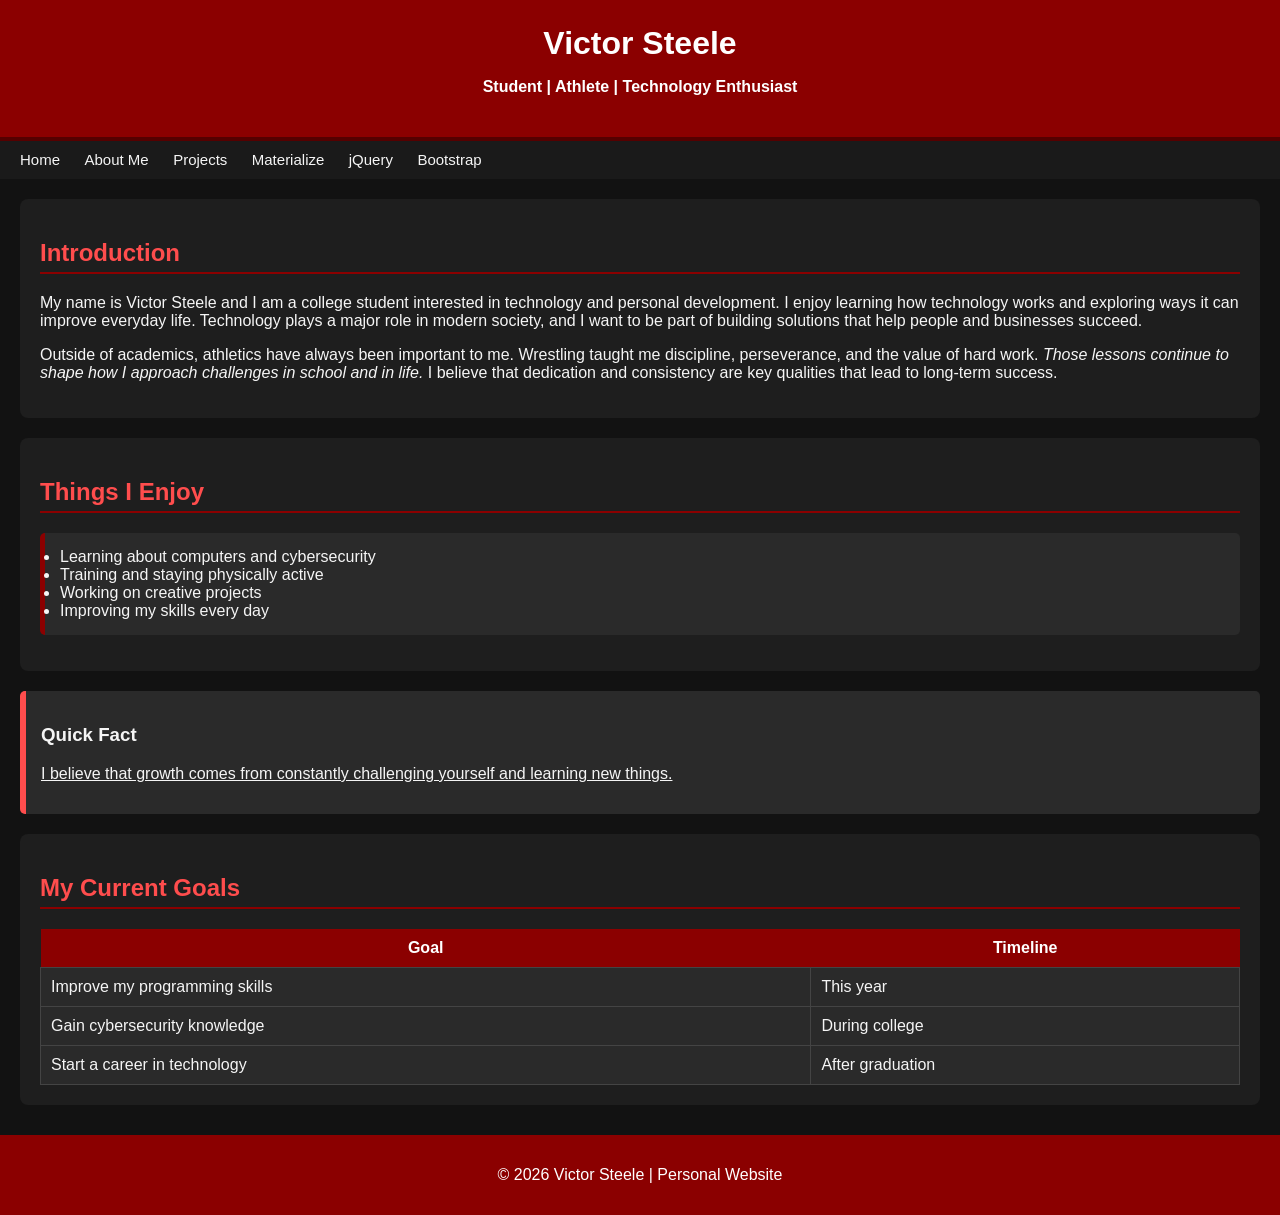
<file: index.html>
<!DOCTYPE html>
<html lang="en">
<head>
    <meta charset="UTF-8">
    <title>About Victor Steele</title>
    <link rel="stylesheet" href="style.css">
</head>
<body>

<header>
    <h1>Victor Steele</h1>
    <p><b>Student | Athlete | Technology Enthusiast</b></p>
</header>

<nav>
    <a href="index.html">Home</a>
    <a href="aboutme.html">About Me</a>
    <a href="proj.html">Projects</a>
    <a href="materialize.html">Materialize</a>
    <a href="jquery.html">jQuery</a>
    <a href="bootstrap.html">Bootstrap</a>
</nav>

<section>
    <h2>Introduction</h2>
    <p>
        My name is Victor Steele and I am a college student interested in technology and personal development.
        I enjoy learning how technology works and exploring ways it can improve everyday life.
        Technology plays a major role in modern society, and I want to be part of building solutions that help people and businesses succeed.
    </p>
    <p>
        Outside of academics, athletics have always been important to me. Wrestling taught me discipline, perseverance,
        and the value of hard work. <i>Those lessons continue to shape how I approach challenges in school and in life.</i>
        I believe that dedication and consistency are key qualities that lead to long-term success.
    </p>
</section>

<section>
    <h2>Things I Enjoy</h2>
    <ul>
        <li>Learning about computers and cybersecurity</li>
        <li>Training and staying physically active</li>
        <li>Working on creative projects</li>
        <li>Improving my skills every day</li>
    </ul>
</section>

<aside>
    <h3>Quick Fact</h3>
    <p><u>I believe that growth comes from constantly challenging yourself and learning new things.</u></p>
</aside>

<section>
    <h2>My Current Goals</h2>
    <table>
        <tr>
            <th>Goal</th>
            <th>Timeline</th>
        </tr>
        <tr>
            <td>Improve my programming skills</td>
            <td>This year</td>
        </tr>
        <tr>
            <td>Gain cybersecurity knowledge</td>
            <td>During college</td>
        </tr>
        <tr>
            <td>Start a career in technology</td>
            <td>After graduation</td>
        </tr>
    </table>
</section>

<footer>
    <p>© 2026 Victor Steele | Personal Website</p>
</footer>

</body>
</html>
</file>
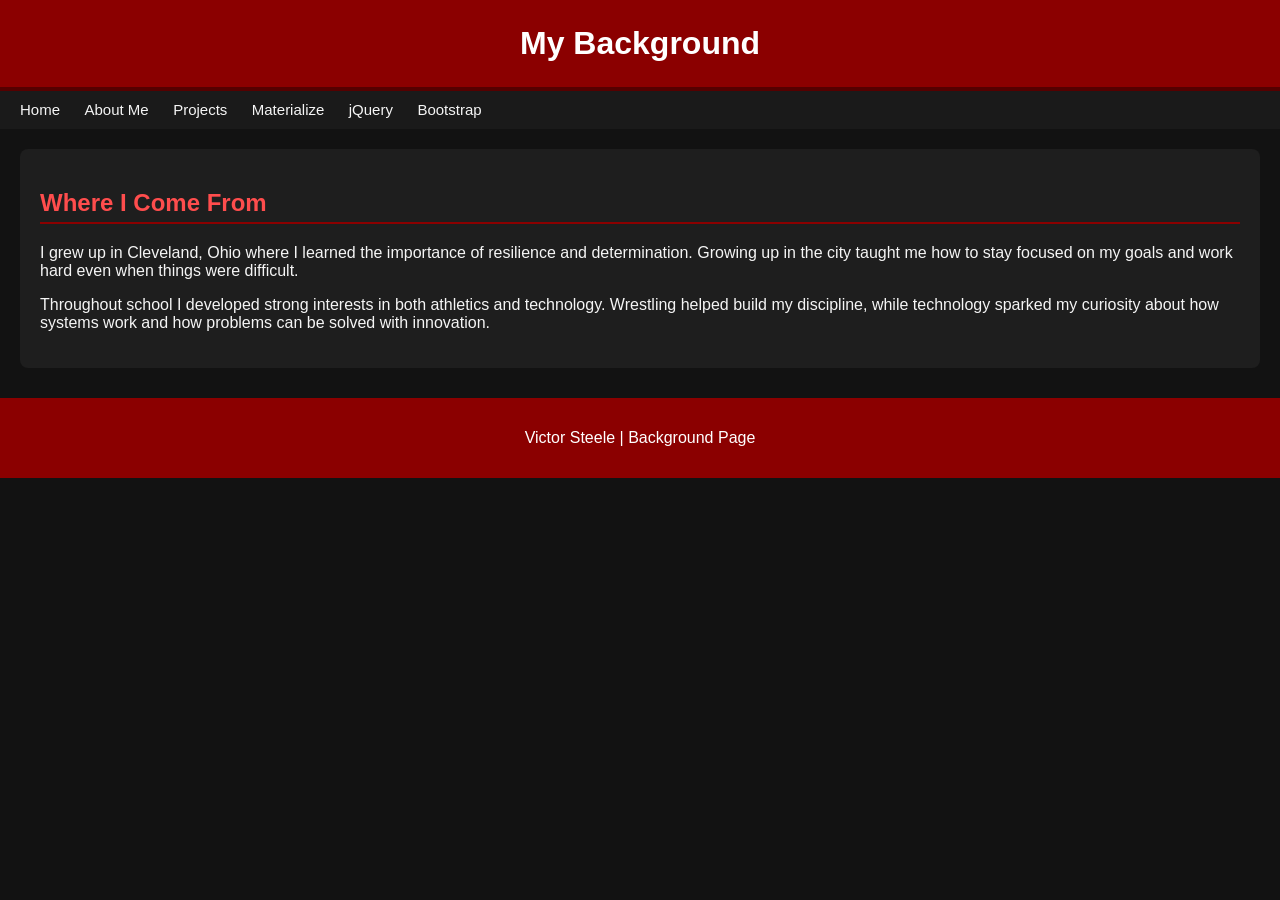
<file: aboutme.html>
<!DOCTYPE html>
<html lang="en">
<head>
    <meta charset="UTF-8">
    <title>My Background</title>
    <link rel="stylesheet" href="style.css">
</head>
<body>

<header>
    <h1>My Background</h1>
</header>

<nav>
    <a href="index.html">Home</a>
    <a href="aboutme.html">About Me</a>
    <a href="proj.html">Projects</a>
    <a href="materialize.html">Materialize</a>
    <a href="jquery.html">jQuery</a>
    <a href="bootstrap.html">Bootstrap</a>
</nav>

<section>
    <h2>Where I Come From</h2>
    <p>
        I grew up in Cleveland, Ohio where I learned the importance of resilience and determination.
        Growing up in the city taught me how to stay focused on my goals and work hard even when things were difficult.
    </p>
    <p>
        Throughout school I developed strong interests in both athletics and technology. Wrestling helped build my discipline,
        while technology sparked my curiosity about how systems work and how problems can be solved with innovation.
    </p>
</section>

<footer>
    <p>Victor Steele | Background Page</p>
</footer>

</body>
</html>
</file>
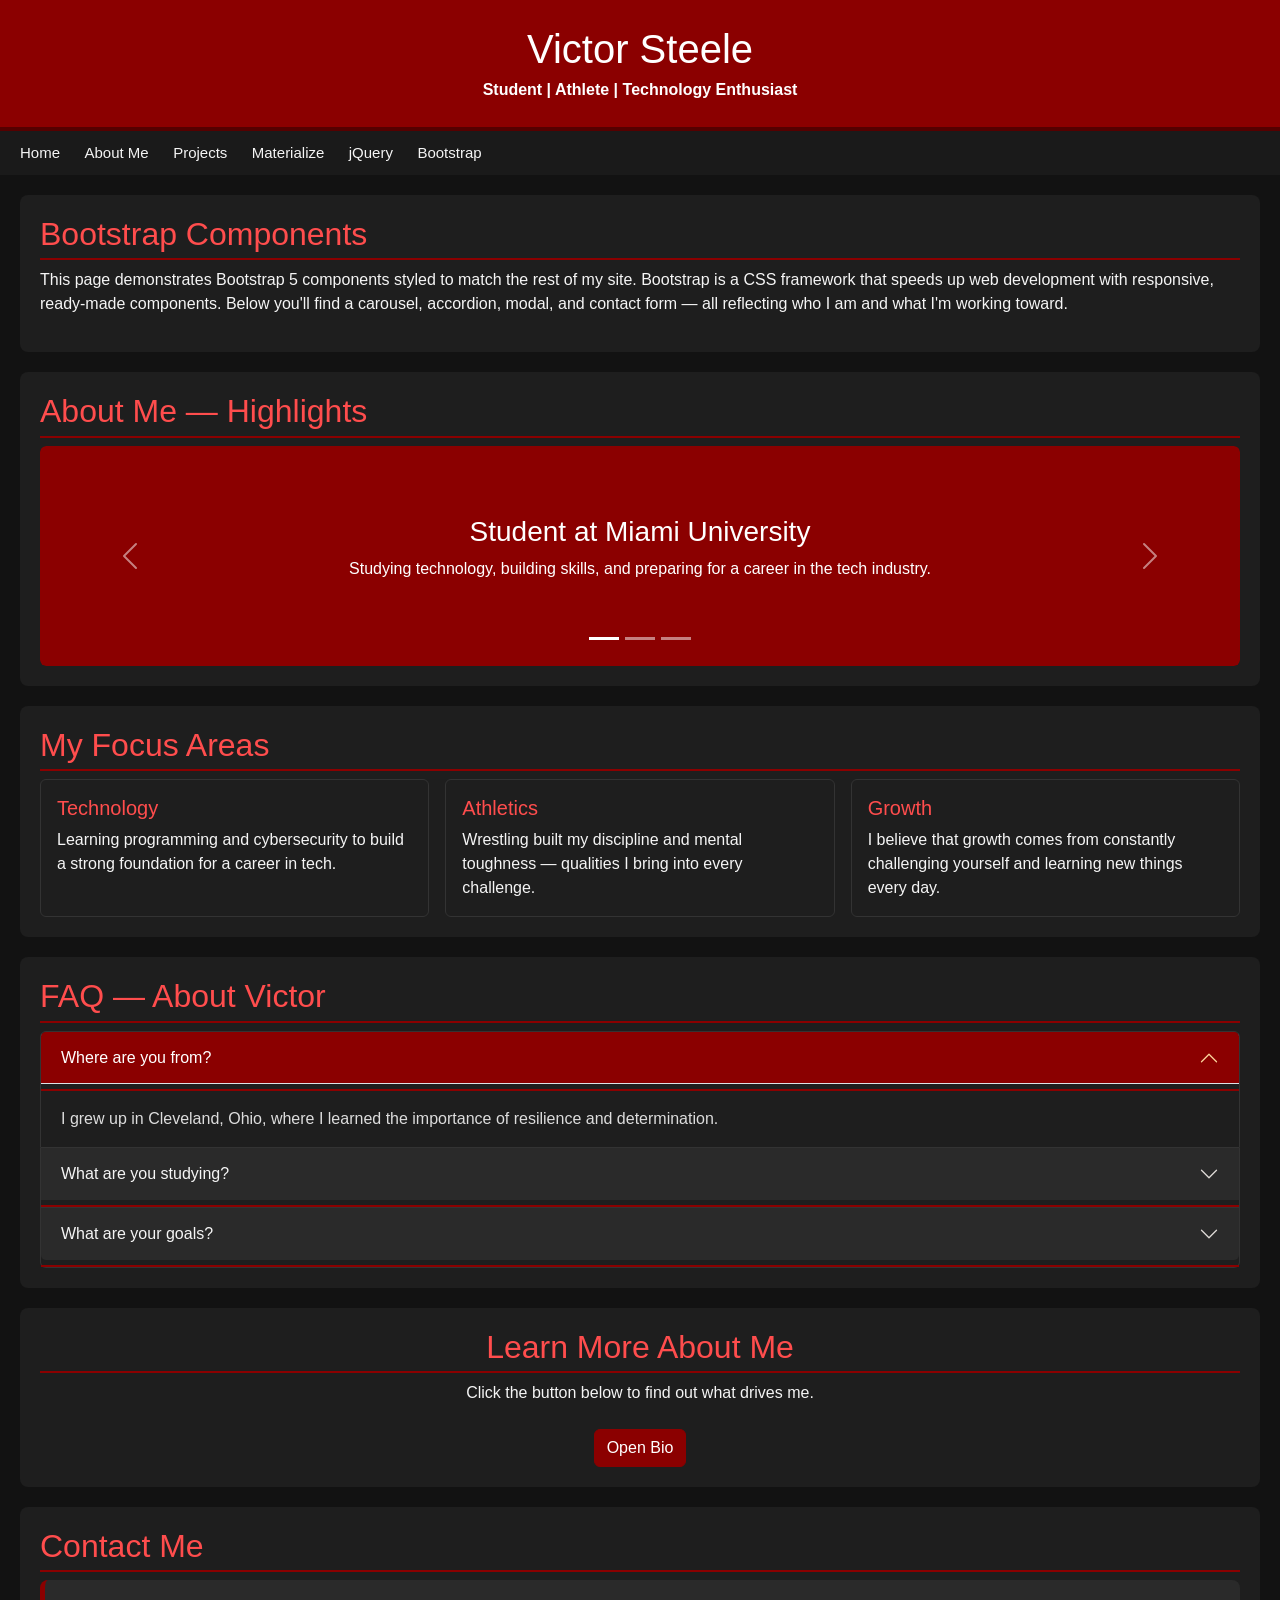
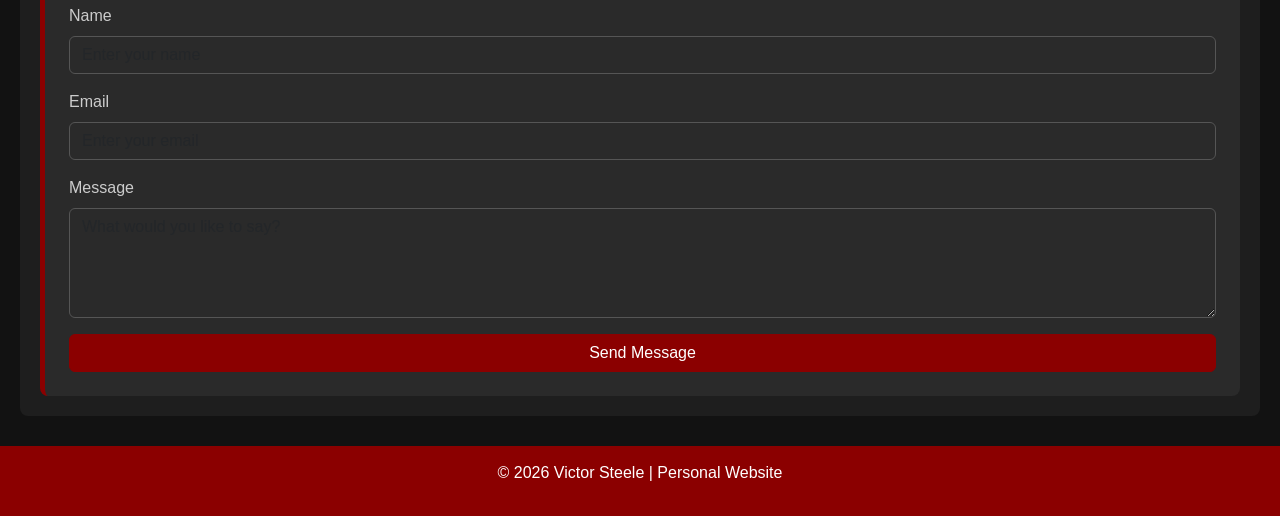
<file: bootstrap.html>
<!DOCTYPE html>
<html lang="en">
<head>
  <title>Bootstrap - Victor Steele</title>
  <meta charset="utf-8">
  <meta name="viewport" content="width=device-width, initial-scale=1">

  <!-- Bootstrap -->
  <link href="https://cdn.jsdelivr.net/npm/bootstrap@5.3.3/dist/css/bootstrap.min.css" rel="stylesheet">
  <script src="https://cdn.jsdelivr.net/npm/bootstrap@5.3.3/dist/js/bootstrap.bundle.min.js"></script>

  <style>
    body {
      background-color: #121212;
      color: #f5f5f5;
      font-family: Arial, Helvetica, sans-serif;
      margin: 0;
      padding: 0;
    }

    header {
      background-color: #8B0000;
      color: white;
      text-align: center;
      padding: 25px;
      border-bottom: 4px solid #550000;
    }

    header h1 { margin: 0; }
    header p { margin: 5px 0 0; }

    nav.site-nav {
      background-color: #1a1a1a;
      padding: 10px 20px;
    }

    nav.site-nav a {
      color: #f5f5f5;
      text-decoration: none;
      margin-right: 20px;
      font-size: 15px;
    }

    nav.site-nav a:hover { color: #ff4d4d; }

    footer {
      background-color: #8B0000;
      color: white;
      text-align: center;
      padding: 15px;
      margin-top: 30px;
    }

    /* Override Bootstrap card for dark theme */
    .card {
      background-color: #1e1e1e;
      border: 1px solid #333;
      color: #f5f5f5;
    }

    .card-title { color: #ff4d4d; }

    /* Accordion dark theme */
    .accordion-item {
      background-color: #1e1e1e;
      border: 1px solid #333;
    }

    .accordion-button {
      background-color: #2a2a2a;
      color: #f5f5f5;
    }

    .accordion-button:not(.collapsed) {
      background-color: #8B0000;
      color: white;
    }

    .accordion-button::after {
      filter: invert(1);
    }

    .accordion-body {
      background-color: #1e1e1e;
      color: #ddd;
    }

    /* Modal dark theme */
    .modal-content {
      background-color: #1e1e1e;
      color: #f5f5f5;
      border: 1px solid #333;
    }

    .modal-header {
      background-color: #8B0000;
      color: white;
      border-bottom: 2px solid #550000;
    }

    .modal-header .btn-close { filter: invert(1); }

    .modal-footer {
      background-color: #1a1a1a;
      border-top: 1px solid #333;
    }

    /* Section wrapper to match other pages */
    .content-section {
      background-color: #1e1e1e;
      margin: 20px;
      padding: 20px;
      border-radius: 8px;
    }

    .content-section h2 {
      color: #ff4d4d;
      border-bottom: 2px solid #8B0000;
      padding-bottom: 5px;
    }

    /* Form dark theme */
    .form-control, .form-select {
      background-color: #2a2a2a;
      border: 1px solid #555;
      color: #f5f5f5;
    }

    .form-control:focus, .form-select:focus {
      background-color: #2a2a2a;
      border-color: #ff4d4d;
      color: #f5f5f5;
      box-shadow: 0 0 0 0.2rem rgba(139,0,0,0.4);
    }

    .form-label { color: #ccc; }

    .btn-primary {
      background-color: #8B0000;
      border-color: #8B0000;
    }

    .btn-primary:hover {
      background-color: #550000;
      border-color: #550000;
    }

    .btn-danger {
      background-color: #8B0000;
      border-color: #8B0000;
    }

    .btn-danger:hover {
      background-color: #550000;
    }

    /* Table */
    table { width: 100%; border-collapse: collapse; margin-top: 15px; }
    th { background-color: #8B0000; color: white; padding: 10px; }
    td { background-color: #2a2a2a; padding: 10px; border: 1px solid #444; }

    h2.section-header {
      color: #ff4d4d;
      border-bottom: 2px solid #8B0000;
      padding-bottom: 5px;
      margin-bottom: 20px;
    }
  </style>
</head>
<body>

<!-- HEADER -->
<header>
  <h1>Victor Steele</h1>
  <p><b>Student | Athlete | Technology Enthusiast</b></p>
</header>

<!-- SITE NAV -->
<nav class="site-nav">
  <a href="index.html">Home</a>
  <a href="aboutme.html">About Me</a>
  <a href="proj.html">Projects</a>
  <a href="materialize.html">Materialize</a>
  <a href="jquery.html">jQuery</a>
  <a href="bootstrap.html">Bootstrap</a>
</nav>

<!-- INTRO SECTION -->
<div class="content-section">
  <h2>Bootstrap Components</h2>
  <p>
    This page demonstrates Bootstrap 5 components styled to match the rest of my site.
    Bootstrap is a CSS framework that speeds up web development with responsive, ready-made components.
    Below you'll find a carousel, accordion, modal, and contact form — all reflecting who I am and what I'm working toward.
  </p>
</div>

<!-- CAROUSEL -->
<div class="content-section">
  <h2>About Me — Highlights</h2>
  <div id="myCarousel" class="carousel slide" data-bs-ride="carousel">
    <div class="carousel-indicators">
      <button type="button" data-bs-target="#myCarousel" data-bs-slide-to="0" class="active"></button>
      <button type="button" data-bs-target="#myCarousel" data-bs-slide-to="1"></button>
      <button type="button" data-bs-target="#myCarousel" data-bs-slide-to="2"></button>
    </div>
    <div class="carousel-inner rounded">
      <div class="carousel-item active">
        <div style="background-color:#8B0000; height:220px; display:flex; align-items:center; justify-content:center; border-radius:6px;">
          <div class="text-center text-white px-4">
            <h3>Student at Miami University</h3>
            <p>Studying technology, building skills, and preparing for a career in the tech industry.</p>
          </div>
        </div>
      </div>
      <div class="carousel-item">
        <div style="background-color:#550000; height:220px; display:flex; align-items:center; justify-content:center; border-radius:6px;">
          <div class="text-center text-white px-4">
            <h3>Wrestler & Athlete</h3>
            <p>Wrestling taught me discipline, perseverance, and how to push through challenges.</p>
          </div>
        </div>
      </div>
      <div class="carousel-item">
        <div style="background-color:#3a0000; height:220px; display:flex; align-items:center; justify-content:center; border-radius:6px;">
          <div class="text-center text-white px-4">
            <h3>Technology Enthusiast</h3>
            <p>Passionate about cybersecurity, programming, and building things that solve real problems.</p>
          </div>
        </div>
      </div>
    </div>
    <button class="carousel-control-prev" type="button" data-bs-target="#myCarousel" data-bs-slide="prev">
      <span class="carousel-control-prev-icon"></span>
    </button>
    <button class="carousel-control-next" type="button" data-bs-target="#myCarousel" data-bs-slide="next">
      <span class="carousel-control-next-icon"></span>
    </button>
  </div>
</div>

<!-- CARDS -->
<div class="content-section">
  <h2>My Focus Areas</h2>
  <div class="row g-3">
    <div class="col-sm-4">
      <div class="card h-100">
        <div class="card-body">
          <h5 class="card-title">Technology</h5>
          <p class="card-text">Learning programming and cybersecurity to build a strong foundation for a career in tech.</p>
        </div>
      </div>
    </div>
    <div class="col-sm-4">
      <div class="card h-100">
        <div class="card-body">
          <h5 class="card-title">Athletics</h5>
          <p class="card-text">Wrestling built my discipline and mental toughness — qualities I bring into every challenge.</p>
        </div>
      </div>
    </div>
    <div class="col-sm-4">
      <div class="card h-100">
        <div class="card-body">
          <h5 class="card-title">Growth</h5>
          <p class="card-text">I believe that growth comes from constantly challenging yourself and learning new things every day.</p>
        </div>
      </div>
    </div>
  </div>
</div>

<!-- ACCORDION -->
<div class="content-section">
  <h2>FAQ — About Victor</h2>
  <div class="accordion" id="faqAccordion">

    <div class="accordion-item">
      <h2 class="accordion-header">
        <button class="accordion-button" type="button" data-bs-toggle="collapse" data-bs-target="#faq1">
          Where are you from?
        </button>
      </h2>
      <div id="faq1" class="accordion-collapse collapse show" data-bs-parent="#faqAccordion">
        <div class="accordion-body">
          I grew up in Cleveland, Ohio, where I learned the importance of resilience and determination.
        </div>
      </div>
    </div>

    <div class="accordion-item">
      <h2 class="accordion-header">
        <button class="accordion-button collapsed" type="button" data-bs-toggle="collapse" data-bs-target="#faq2">
          What are you studying?
        </button>
      </h2>
      <div id="faq2" class="accordion-collapse collapse" data-bs-parent="#faqAccordion">
        <div class="accordion-body">
          I am a college student focused on technology and cybersecurity, building skills that will help me start a career in the tech industry after graduation.
        </div>
      </div>
    </div>

    <div class="accordion-item">
      <h2 class="accordion-header">
        <button class="accordion-button collapsed" type="button" data-bs-toggle="collapse" data-bs-target="#faq3">
          What are your goals?
        </button>
      </h2>
      <div id="faq3" class="accordion-collapse collapse" data-bs-parent="#faqAccordion">
        <div class="accordion-body">
          My goals include improving my programming skills, gaining cybersecurity knowledge during college, and starting a career in technology after graduation.
        </div>
      </div>
    </div>

  </div>
</div>

<!-- MODAL TRIGGER -->
<div class="content-section text-center">
  <h2>Learn More About Me</h2>
  <p>Click the button below to find out what drives me.</p>
  <button class="btn btn-primary mt-2" data-bs-toggle="modal" data-bs-target="#aboutModal">
    Open Bio
  </button>

  <div class="modal fade" id="aboutModal" tabindex="-1">
    <div class="modal-dialog">
      <div class="modal-content">
        <div class="modal-header">
          <h5 class="modal-title">Victor Steele — Quick Bio</h5>
          <button type="button" class="btn-close" data-bs-dismiss="modal"></button>
        </div>
        <div class="modal-body">
          <p>
            I'm Victor Steele, a college student from Cleveland, Ohio with a passion for technology and athletics.
            Wrestling taught me discipline and perseverance, and I bring that same drive to my studies in programming and cybersecurity.
          </p>
          <p>I believe dedication and consistency are the keys to long-term success.</p>
        </div>
        <div class="modal-footer">
          <button type="button" class="btn btn-danger" data-bs-dismiss="modal">Close</button>
        </div>
      </div>
    </div>
  </div>
</div>

<!-- CONTACT FORM -->
<div class="content-section">
  <h2>Contact Me</h2>
  <div class="p-4" style="background-color:#2a2a2a; border-radius:8px; border-left:5px solid #8B0000;">
    <div class="mb-3">
      <label class="form-label">Name</label>
      <input type="text" class="form-control" placeholder="Enter your name">
    </div>
    <div class="mb-3">
      <label class="form-label">Email</label>
      <input type="email" class="form-control" placeholder="Enter your email">
    </div>
    <div class="mb-3">
      <label class="form-label">Message</label>
      <textarea class="form-control" rows="4" placeholder="What would you like to say?"></textarea>
    </div>
    <button class="btn btn-primary w-100">Send Message</button>
  </div>
</div>

<!-- FOOTER -->
<footer>
  <p>© 2026 Victor Steele | Personal Website</p>
</footer>

</body>
</html>
</file>
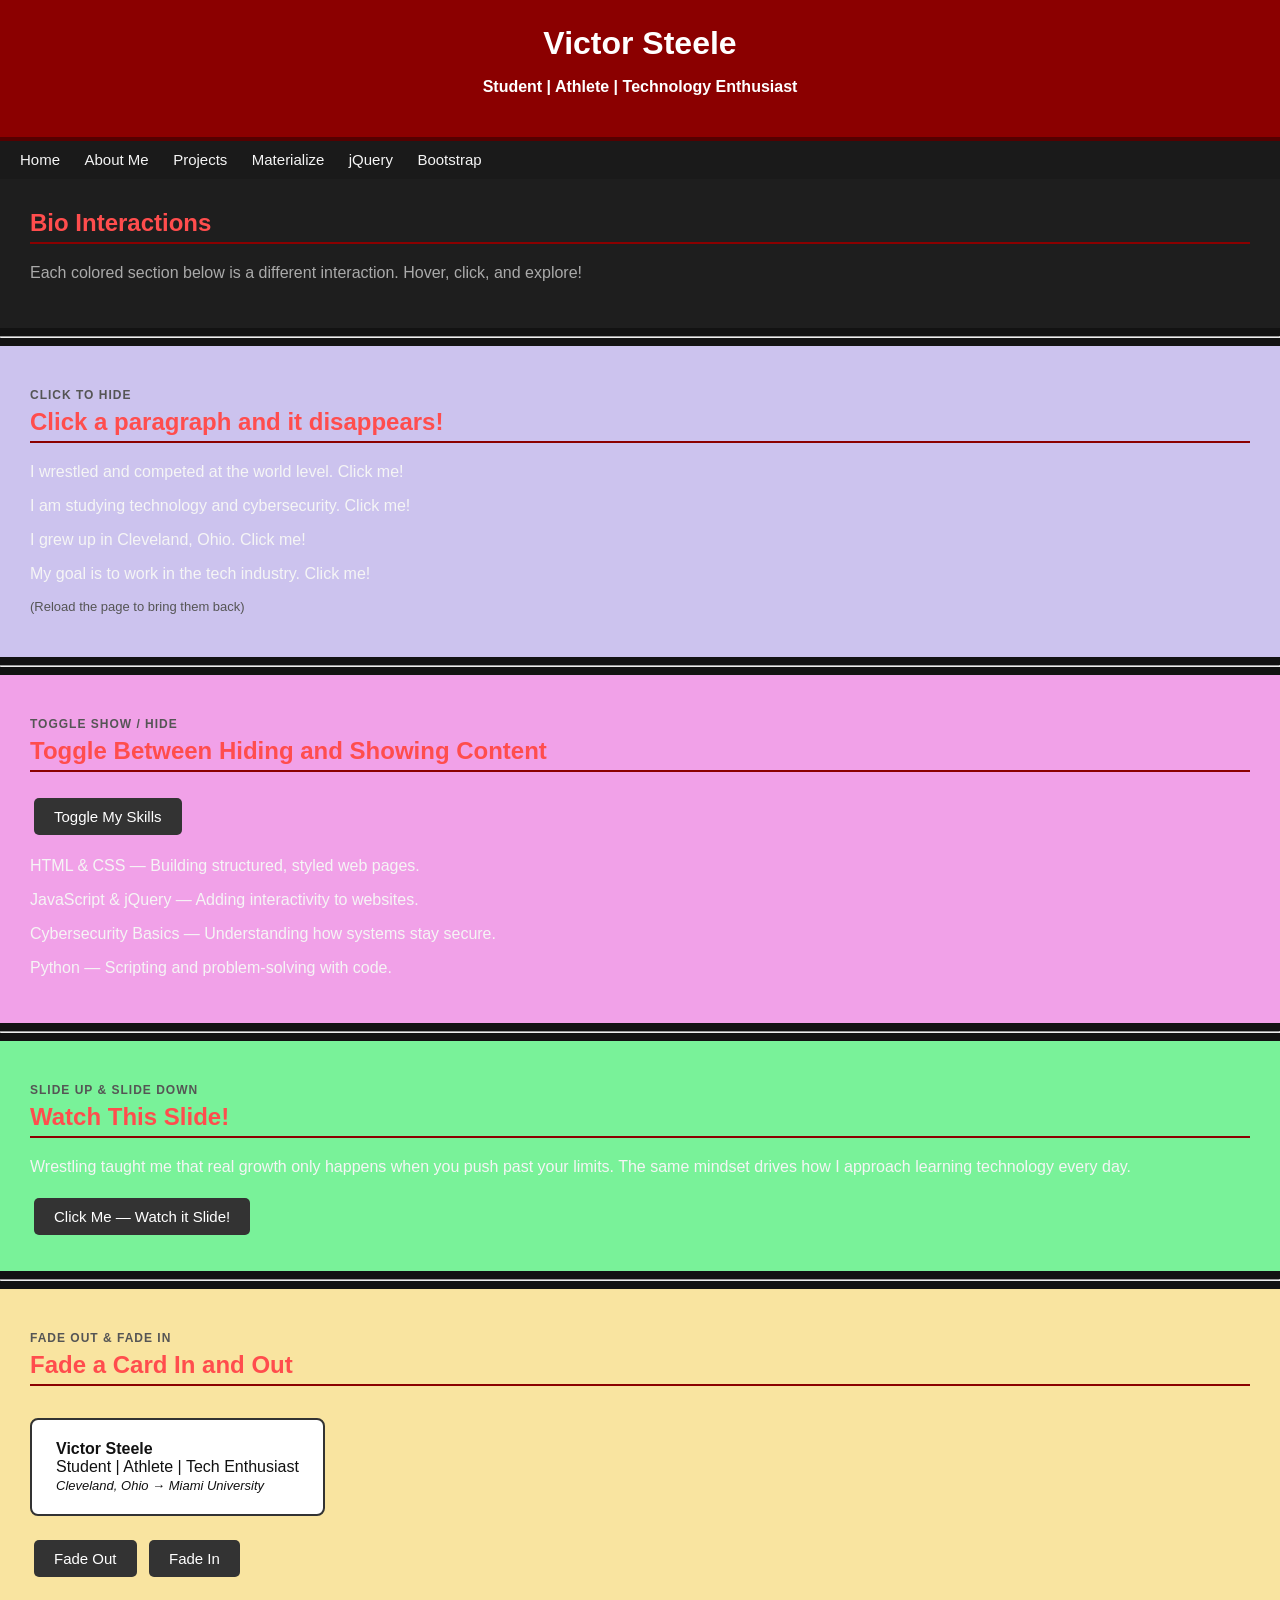
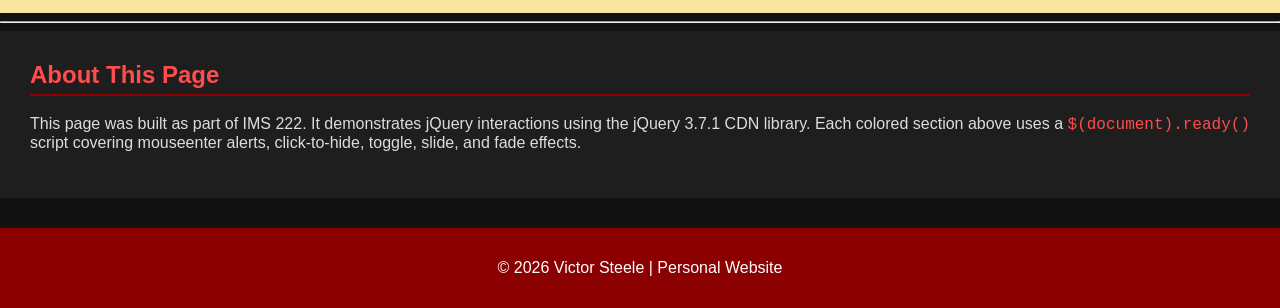
<file: jquery.html>
<!DOCTYPE html>
<html lang="en">
<head>
    <meta charset="UTF-8">
    <meta name="viewport" content="width=device-width, initial-scale=1.0">
    <title>Victor Steele - jQuery</title>
    <script src="https://ajax.googleapis.com/ajax/libs/jquery/3.7.1/jquery.min.js"></script>
    <link rel="stylesheet" href="style.css">
    <style>
        .section-label {
            font-size: 12px;
            letter-spacing: 1px;
            text-transform: uppercase;
            color: #555;
            margin-bottom: 6px;
            font-weight: bold;
        }
        section {
            padding: 30px;
            margin: 0;
            border-radius: 0;
        }
        section h2 {
            margin-top: 0;
        }
        section p {
            font-size: 16px;
            cursor: pointer;
        }
        section button {
            padding: 10px 20px;
            font-size: 15px;
            cursor: pointer;
            border: none;
            border-radius: 5px;
            background-color: #333;
            color: white;
            margin: 6px 4px;
        }
        section button:hover {
            background-color: #555;
        }
        #fade-box {
            background-color: #fff;
            border: 2px solid #333;
            border-radius: 8px;
            padding: 20px 24px;
            display: inline-block;
            margin-top: 12px;
            color: #111;
        }
    </style>
    <script>
        $(document).ready(function() {
            $("#welcome-msg").mouseenter(function() {
                alert("Welcome to Victor Steele's Site!");
            });

            $(".disappear").click(function() {
                $(this).hide();
            });

            $("#toggleBtn").click(function() {
                $(".toggle-text").toggle();
            });

            $("#slideBtn").click(function() {
                $("#slide-para").css("color", "#ff4d4d").slideUp(2000).slideDown(2000);
            });

            $("#fadeOutBtn").click(function() {
                $("#fade-box").fadeOut(1500);
            });

            $("#fadeInBtn").click(function() {
                $("#fade-box").fadeIn(1500);
            });
        });
    </script>
</head>
<body>

<header>
    <h1>Victor Steele</h1>
    <p><b>Student | Athlete | Technology Enthusiast</b></p>
</header>

<nav>
    <a href="index.html">Home</a>
    <a href="aboutme.html">About Me</a>
    <a href="proj.html">Projects</a>
    <a href="materialize.html">Materialize</a>
    <a href="jquery.html">jQuery</a>
    <a href="bootstrap.html">Bootstrap</a>
</nav>

<section style="background-color: #1e1e1e;">
    <h2 style="color:#ff4d4d;">Bio Interactions</h2>
    <p style="color:#aaa; cursor:default;">
        Each colored section below is a different interaction. Hover, click, and explore!
    </p>
</section>

<hr>

<section style="background-color: #ccc3ee;">
    <p class="section-label"> Click to Hide</p>
    <h2>Click a paragraph and it disappears!</h2>
    <p class="disappear">I wrestled and competed at the world level. Click me!</p>
    <p class="disappear">I am studying technology and cybersecurity. Click me!</p>
    <p class="disappear"> I grew up in Cleveland, Ohio. Click me!</p>
    <p class="disappear"> My goal is to work in the tech industry. Click me!</p>
    <p style="font-size:13px; color:#555; cursor:default;">(Reload the page to bring them back)</p>
</section>

<hr>

<section style="background-color: #f1a1e8;">
    <p class="section-label">Toggle Show / Hide</p>
    <h2>Toggle Between Hiding and Showing Content</h2>
    <button id="toggleBtn">Toggle My Skills</button>
    <p class="toggle-text">    HTML &amp; CSS — Building structured, styled web pages.</p>
    <p class="toggle-text">    JavaScript &amp; jQuery — Adding interactivity to websites.</p>
    <p class="toggle-text">    Cybersecurity Basics — Understanding how systems stay secure.</p>
    <p class="toggle-text">    Python — Scripting and problem-solving with code.</p>
</section>

<hr>

<section style="background-color: #79f299;">
    <p class="section-label">Slide Up &amp; Slide Down</p>
    <h2>Watch This Slide!</h2>
    <p id="slide-para">
             Wrestling taught me that real growth only happens when you push past your limits.
        The same mindset drives how I approach learning technology every day.
    </p>
    <button id="slideBtn">Click Me — Watch it Slide!</button>
</section>

<hr>

<section style="background-color: #f9e4a0;">
    <p class="section-label">Fade Out &amp; Fade In</p>
    <h2>Fade a Card In and Out</h2>
    <div id="fade-box">
        <strong>Victor Steele</strong><br>
        Student | Athlete | Tech Enthusiast<br>
        <em style="font-size:13px;">Cleveland, Ohio &rarr; Miami University</em>
    </div>
    <br><br>
    <button id="fadeOutBtn">Fade Out</button>
    <button id="fadeInBtn">Fade In</button>
</section>

<hr>

<section style="background-color: #1e1e1e;">
    <h2 style="color:#ff4d4d;">About This Page</h2>
    <p style="color:#ddd; cursor:default;">
        This page was built as part of IMS 222. It demonstrates jQuery interactions
        using the jQuery 3.7.1 CDN library. Each colored section above uses a
        <code style="color:#ff4d4d;">$(document).ready()</code> script covering mouseenter alerts,
        click-to-hide, toggle, slide, and fade effects.
    </p>
</section>

<footer>
    <p>© 2026 Victor Steele | Personal Website</p>
</footer>

</body>
</html>
</file>
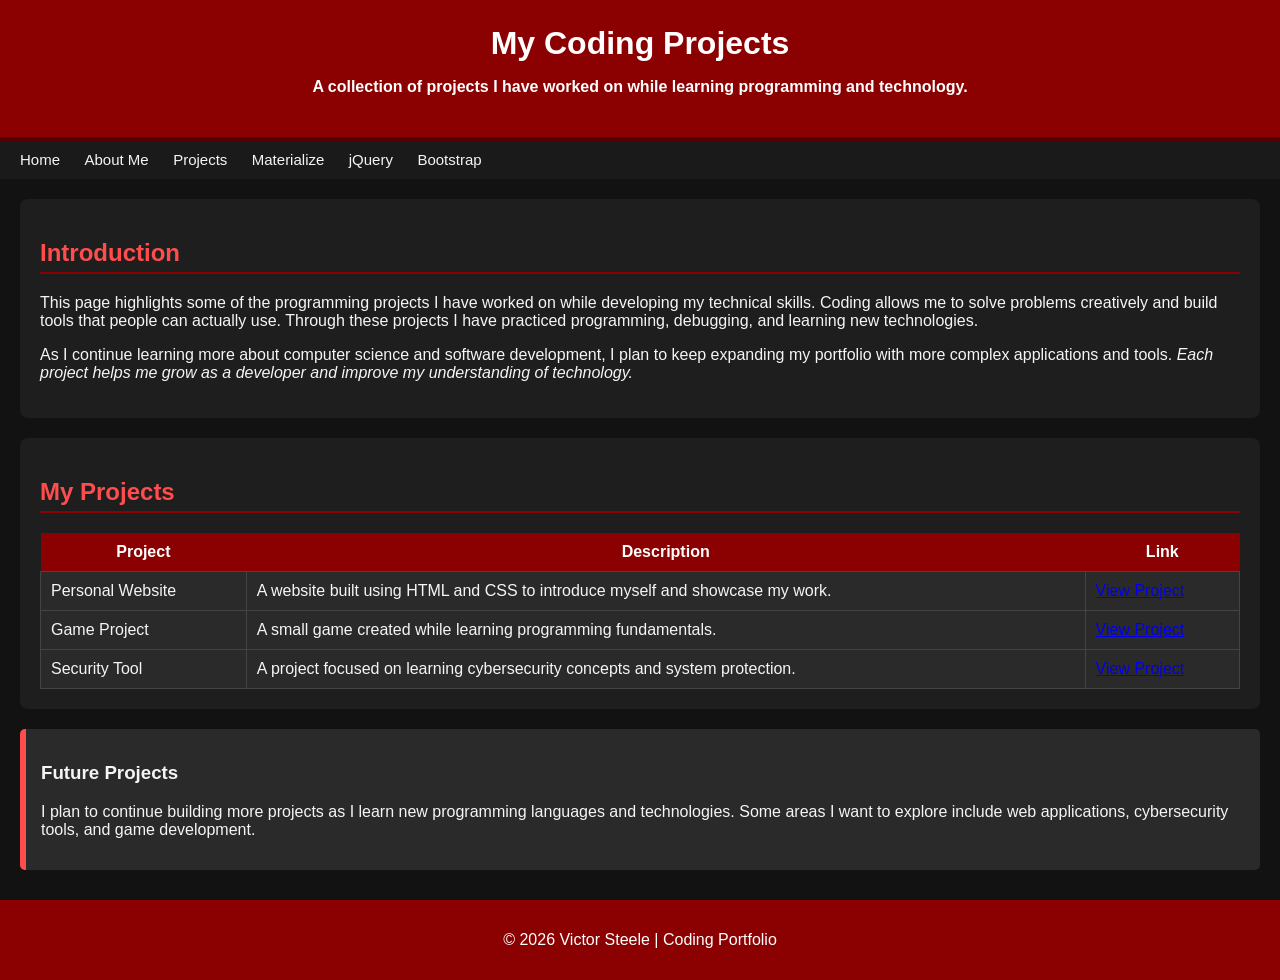
<file: proj.html>
<!DOCTYPE html>
<html lang="en">
<head>
    <meta charset="UTF-8">
    <title>My Coding Projects</title>
    <link rel="stylesheet" href="style.css">
</head>
<body>

<header>
    <h1>My Coding Projects</h1>
    <p><b>A collection of projects I have worked on while learning programming and technology.</b></p>
</header>

<nav>
    <a href="index.html">Home</a>
    <a href="aboutme.html">About Me</a>
    <a href="proj.html">Projects</a>
    <a href="materialize.html">Materialize</a>
    <a href="jquery.html">jQuery</a>
    <a href="bootstrap.html">Bootstrap</a>
</nav>

<section>
    <h2>Introduction</h2>
    <p>
        This page highlights some of the programming projects I have worked on while developing my technical skills.
        Coding allows me to solve problems creatively and build tools that people can actually use.
        Through these projects I have practiced programming, debugging, and learning new technologies.
    </p>
    <p>
        As I continue learning more about computer science and software development, I plan to keep expanding my
        portfolio with more complex applications and tools. <i>Each project helps me grow as a developer and improve
        my understanding of technology.</i>
    </p>
</section>

<section>
    <h2>My Projects</h2>
    <table>
        <tr>
            <th>Project</th>
            <th>Description</th>
            <th>Link</th>
        </tr>
        <tr>
            <td>Personal Website</td>
            <td>A website built using HTML and CSS to introduce myself and showcase my work.</td>
            <td><a href="#">View Project</a></td>
        </tr>
        <tr>
            <td>Game Project</td>
            <td>A small game created while learning programming fundamentals.</td>
            <td><a href="#">View Project</a></td>
        </tr>
        <tr>
            <td>Security Tool</td>
            <td>A project focused on learning cybersecurity concepts and system protection.</td>
            <td><a href="#">View Project</a></td>
        </tr>
    </table>
</section>

<aside>
    <h3>Future Projects</h3>
    <p>
        I plan to continue building more projects as I learn new programming languages and technologies.
        Some areas I want to explore include web applications, cybersecurity tools, and game development.
    </p>
</aside>

<footer>
    <p>© 2026 Victor Steele | Coding Portfolio</p>
</footer>

</body>
</html>
</file>
<file: style.css>
body {
    background-color: #121212;
    color: #f5f5f5;
    font-family: Arial, Helvetica, sans-serif;
    margin: 0;
    padding: 0;
}

header {
    background-color: #8B0000;
    color: white;
    text-align: center;
    padding: 25px;
    border-bottom: 4px solid #550000;
}

nav {
    background-color: #1a1a1a;
    padding: 10px 20px;
}

nav a {
    color: #f5f5f5;
    text-decoration: none;
    margin-right: 20px;
    font-size: 15px;
}

nav a:hover {
    color: #ff4d4d;
}

section {
    background-color: #1e1e1e;
    margin: 20px;
    padding: 20px;
    border-radius: 8px;
}

h1 {
    margin: 0;
}

h2 {
    color: #ff4d4d;
    border-bottom: 2px solid #8B0000;
    padding-bottom: 5px;
}

ul {
    background-color: #2a2a2a;
    padding: 15px;
    border-left: 5px solid #8B0000;
    border-radius: 5px;
}

aside {
    background-color: #2a2a2a;
    margin: 20px;
    padding: 15px;
    border-left: 6px solid #ff4d4d;
    border-radius: 5px;
}

table {
    width: 100%;
    border-collapse: collapse;
    margin-top: 15px;
}

th {
    background-color: #8B0000;
    color: white;
    padding: 10px;
}

td {
    background-color: #2a2a2a;
    padding: 10px;
    border: 1px solid #444;
}

footer {
    background-color: #8B0000;
    color: white;
    text-align: center;
    padding: 15px;
    margin-top: 30px;
}
</file>
